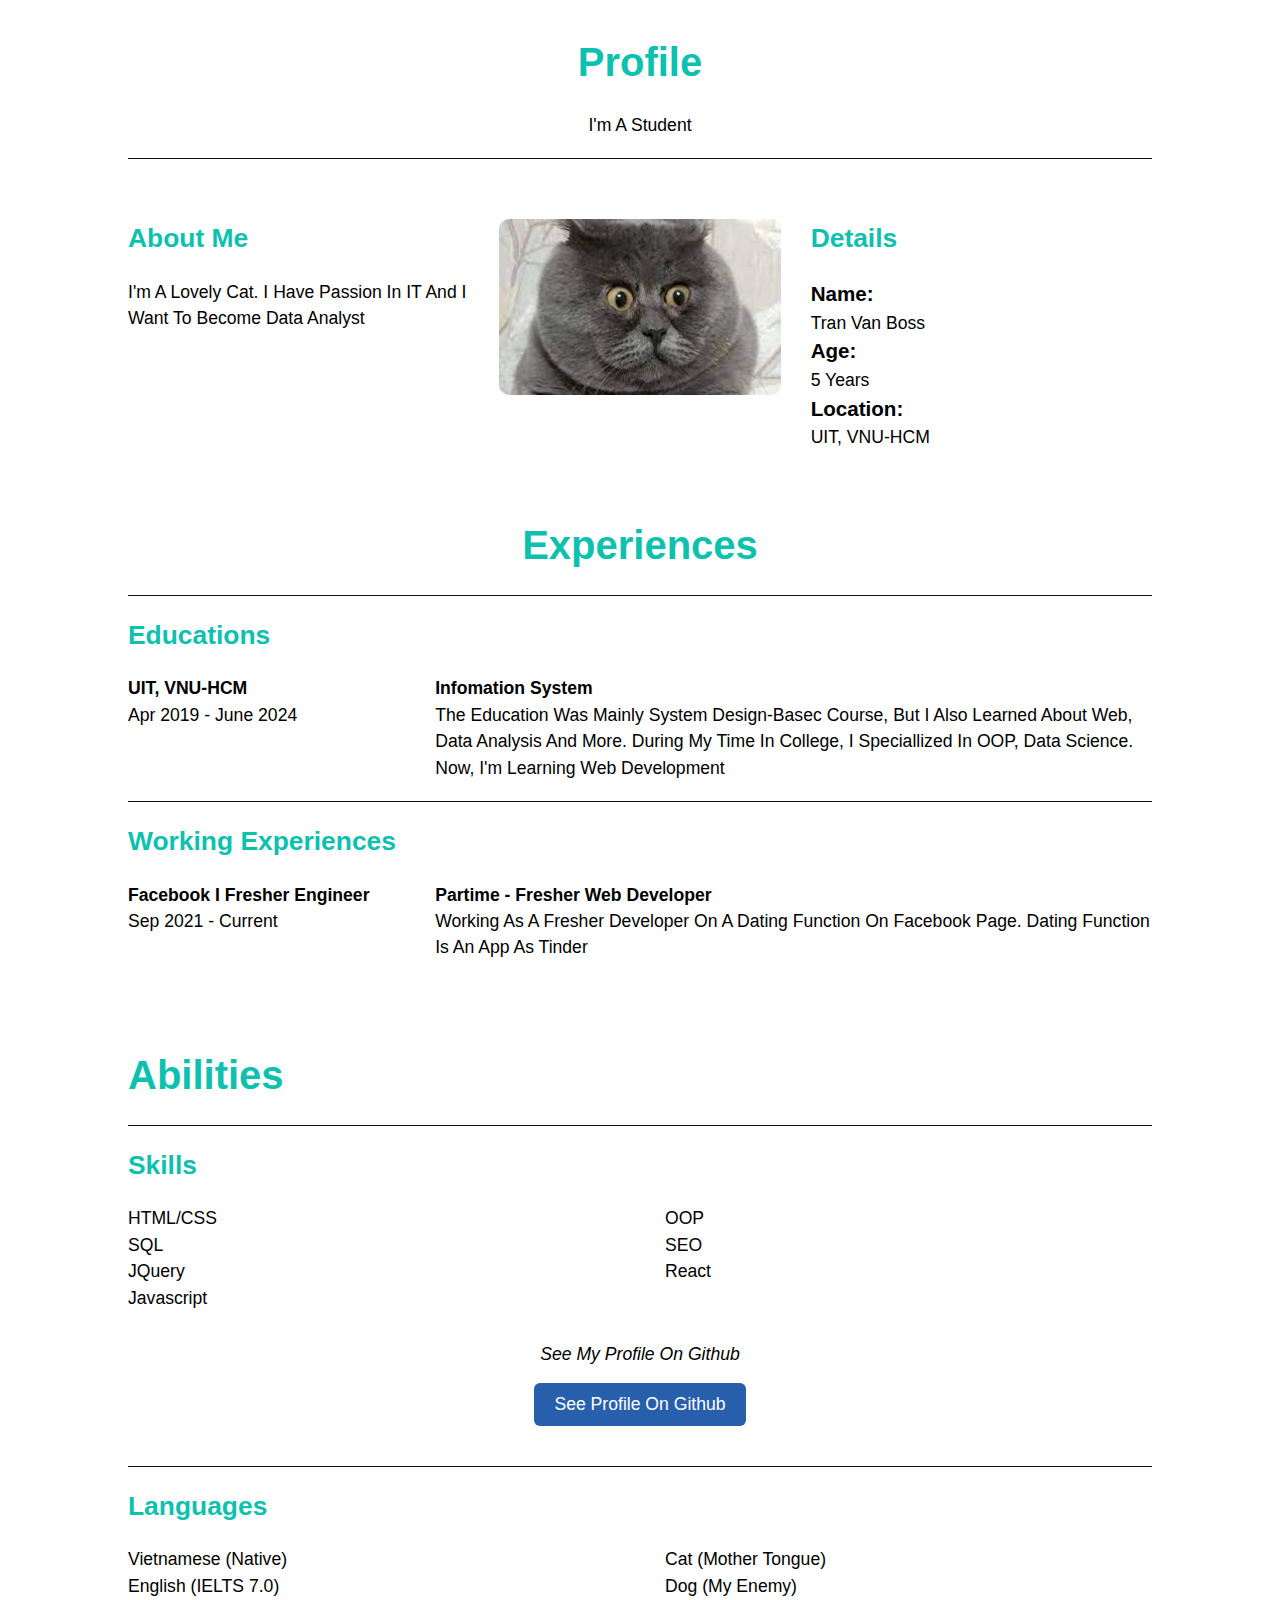
<file: Homework1/index.html>
<!DOCTYPE html>
<html lang="en">
<head>
    <meta charset="UTF-8">
    <meta http-equiv="X-UA-Compatible" content="IE=edge">
    <meta name="viewport" content="width=device-width, initial-scale=1.0">
    <title>Homework1</title>
    <link rel="stylesheet" href="./style.css">
    <link rel="stylesheet" href="https://cdnjs.cloudflare.com/ajax/libs/font-awesome/6.2.0/css/all.min.css" integrity="sha512-xh6O/CkQoPOWDdYTDqeRdPCVd1SpvCA9XXcUnZS2FmJNp1coAFzvtCN9BmamE+4aHK8yyUHUSCcJHgXloTyT2A==" crossorigin="anonymous" referrerpolicy="no-referrer" />
</head>
<body>
    <section>
        <div class="profile">
            <h1>Profile</h1>
            <p>I'm a student</p>
        </div>
        <div class="container-info">
            <div class="about">
                <h2>About me</h2>
                <p>I'm a lovely cat. I have passion in IT 
                    and I want to become data analyst
                </p>
            </div>
            <div class="img-avt">
                <img src="mèo.jpg" alt="cat-cute">
            </div>
            <div class="detail">
                <div class="detail-container">
                    <h2>Details</h2>
                    <h3>Name:</h3>
                    <p>Tran Van Boss</p>
                    <h3>Age:</h3>
                    <p>5 years</p>
                    <h3>Location:</h3>
                    <p>UIT, VNU-HCM</p>
                </div>
            </div>
        </div>
    </section>

    <section>
        <div class="experiences">
            <h1>Experiences</h1>
        </div>
        <div class="container-exp">
            <div class="title">
                <h2>Educations</h2>
            </div>
            <div class="container-info__exp">
                <div class="title-info">
                    <p>UIT, VNU-HCM</p>
                    <p>Apr 2019 - June 2024</p>
                </div>
                <div class="detail-info">
                    <p>Infomation System</p>
                    <p>The education was mainly System design-basec course, but I also learned
                        about Web, Data analysis and more. During my time in college, I speciallized in 
                        OOP, data science. Now, I'm learning web development
                    </p>
                </div>
            </div>
        </div>
      
        <div class="container-exp">
            <div class="title">
                <h2>Working Experiences</h2>
            </div>
            <div class="container-info__exp">
                <div class="title-info">
                    <p>Facebook I Fresher Engineer</p>
                    <p>Sep 2021 - current</p>
                </div>
                <div class="detail-info">
                    <p>Partime - Fresher Web Developer</p>
                    <p>Working as a Fresher Developer on a dating function on Facebook page. dating
                        function is an app as Tinder
                    </p>
                </div>
            </div>
        </div>

    </section>

    <section>
        <div class="abilities">
            <h1>Abilities</h1>
        </div>
        <div class="container_abilities">
            <h2 class="skill">Skills</h2>
            <div class="container-skills">
                <div class="tab-left">
                    <div class="icon">
                        <p>HTML/CSS</p>
                        <div class="container-icon">
                            <i class="fa-solid fa-star"></i>
                            <i class="fa-solid fa-star"></i>
                            <i class="fa-solid fa-star"></i>
                            <i class="fa-solid fa-star"></i>
                            <i class="fa-solid fa-star-half-stroke"></i>
                        </div>
                    </div>
                    <div class="icon">
                        <p>SQL</p>
                        <div class="container-icon">
                            <i class="fa-solid fa-star"></i>
                            <i class="fa-solid fa-star"></i>
                            <i class="fa-solid fa-star"></i>
                            <i class="fa-solid fa-star"></i>
                            <i class="fa-solid fa-star-half-stroke"></i>
                        </div>
                    </div>
                    <div class="icon">
                        <p>JQuery</p>
                        <div class="container-icon">
                            <i class="fa-solid fa-star"></i>
                            <i class="fa-solid fa-star"></i>
                            <i class="fa-solid fa-star"></i>
                            <i class="fa-solid fa-star"></i>
                            <i class="fa-solid fa-star"></i>
                        </div>
                    </div>
                    <div class="icon">
                        <p>Javascript</p>
                        <div class="container-icon">
                            <i class="fa-solid fa-star"></i>
                            <i class="fa-solid fa-star"></i>
                            <i class="fa-solid fa-star"></i>
                            <i class="fa-solid fa-star"></i>
                            <i class="fa-solid fa-star-half-stroke"></i>
                        </div>
                    </div>      
                </div>
                <div class="tab-right">
                    <div class="icon">
                        <p>OOP</p>
                        <div class="container-icon">
                            <i class="fa-solid fa-star"></i>
                            <i class="fa-solid fa-star"></i>
                            <i class="fa-solid fa-star"></i>
                            <i class="fa-solid fa-star"></i>
                            <i class="fa-solid fa-star"></i>
                        </div>
                    </div>
                    <div class="icon">
                        <p>SEO</p>
                        <div class="container-icon">
                            <i class="fa-solid fa-star"></i>
                            <i class="fa-solid fa-star"></i>
                            <i class="fa-solid fa-star"></i>
                            <i class="fa-regular fa-star"></i>
                            <i class="fa-regular fa-star"></i>
                        </div>
                    </div>
                    <div class="icon">
                        <p>React</p>
                        <div class="container-icon">
                            <i class="fa-solid fa-star"></i>
                            <i class="fa-solid fa-star"></i>
                            <i class="fa-solid fa-star"></i>
                            <i class="fa-solid fa-star"></i>
                            <i class="fa-regular fa-star"></i>
                        </div>
                    </div>
                   

                </div>

            </div>

            <p class="title-github">See my profile on github</p>
            <div class="btn-cover">
                <button class="btn-github" type="submit">See profile on Github</button>
            </div>

        </div>
        <div class="container_abilities">
            <h2 class="skill">Languages</h2>
            <div class="container-skills">
                <div class="tab-left">
                    <div class="icon">
                        <p>Vietnamese (Native)</p>
                        <div class="container-icon">
                            <i class="fa-solid fa-star"></i>
                            <i class="fa-solid fa-star"></i>
                            <i class="fa-solid fa-star"></i>
                            <i class="fa-solid fa-star"></i>
                            <i class="fa-solid fa-star-half-stroke"></i>
                        </div>
                    </div>
                    
                    
                    <div class="icon">
                        <p>English (IELTS 7.0)</p>
                        <div class="container-icon">
                            <i class="fa-solid fa-star"></i>
                            <i class="fa-solid fa-star"></i>
                            <i class="fa-solid fa-star"></i>
                            <i class="fa-solid fa-star"></i>
                            <i class="fa-solid fa-star-half-stroke"></i>
                        </div>
                    </div>      
                </div>
                <div class="tab-right">
                    <div class="icon">
                        <p>Cat (Mother Tongue)</p>
                        <div class="container-icon">
                            <i class="fa-solid fa-star"></i>
                            <i class="fa-solid fa-star"></i>
                            <i class="fa-solid fa-star"></i>
                            <i class="fa-solid fa-star"></i>
                            <i class="fa-solid fa-star"></i>
                        </div>
                    </div>
                    <div class="icon">
                        <p>Dog (My enemy)</p>
                        <div class="container-icon">
                            <i class="fa-solid fa-star"></i>
                            <i class="fa-solid fa-star"></i>
                            <i class="fa-solid fa-star"></i>
                            <i class="fa-regular fa-star"></i>
                            <i class="fa-regular fa-star"></i>
                        </div>
                    </div>
                    
                   

                </div>

            </div>

          

        </div>

    </section>

    

    

    <script src="./index.js"></script>
</body>
</html>
</file>
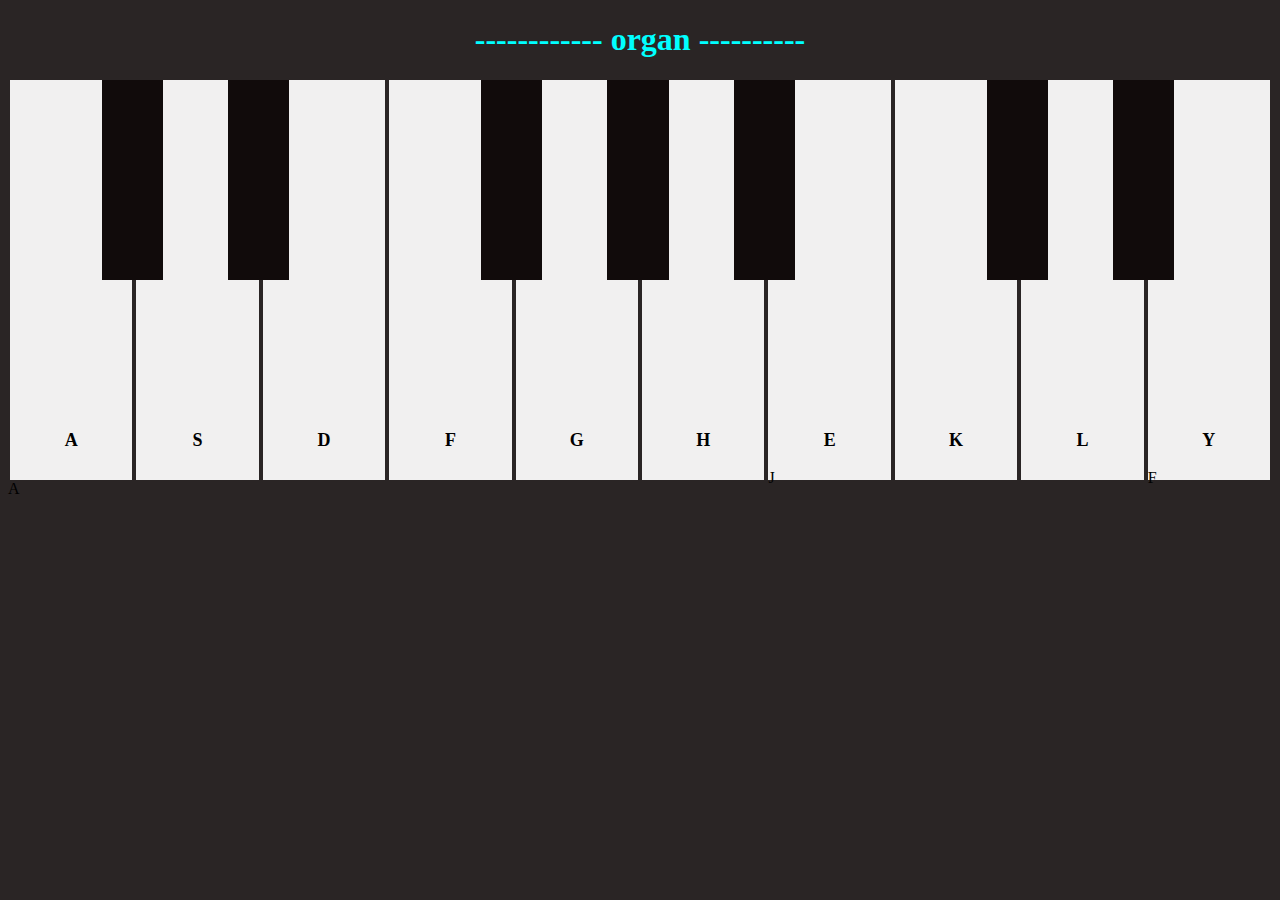
<file: Homework2/index.html>
<!DOCTYPE html>
<html lang="en">
<head>
    <meta charset="UTF-8">
    <meta http-equiv="X-UA-Compatible" content="IE=edge">
    <meta name="viewport" content="width=device-width, initial-scale=1.0">
    <title>Đàn</title>
    <link rel="stylesheet" href="style.css">
    
</head>
<body>
    <h1>------------ organ ----------</h1>
    <div class="container">
    <!-- white and black keys -->
    <div data-note="C" class="key white black" ><h3>A</h3></div>
    <div data-note="O" class="key white black" ><h3>S</h3></div>
    <!-- white keys -->
    <div data-note="D" class="key white" ><h3>D</h3></div>
     <!-- white and black keys -->
    <div data-note="E" class="key white black" ><h3>F</h3></div>
    <div data-note="S" class="key white black" ><h3>G</h3></div>
    <div data-note="P" class="key white black" ><h3>H</h3></div>
    <!-- white keys -->
    <div data-note="E1" class="key white" ><h3>E</h3>J</div>
     <!-- white and black keys -->
    <div data-note="E" class="key white black" ><h3>K</h3></div>
    <div data-note="D" class="key white black" ><h3>L</h3></div>
    <!-- white keys -->
    <div data-note="Y" class="key white" ><h3>Y</h3>F</div>
   </div>  
A
    <!-- Audio files -->
   <audio id="C" src="./music/040.wav"></audio>
   <audio id="O" src="./music/041.wav"></audio>
   <audio id="D" src="./music/042.wav"></audio>
   <audio id="E" src="./music/043.wav"></audio>
   <audio id="S" src="./music/044.wav"></audio>
   <audio id="P" src="./music/047.wav"></audio>
   <audio id="E1" src="./music/048.wav"></audio>
   <audio id="E" src="./music/049.wav"></audio>
   <audio id="D" src="./music/053.wav"></audio>
   <audio id="Y" src="./music/055.wav"></audio>
   <script src="./index.js"></script>
</body>
</html>
</file>
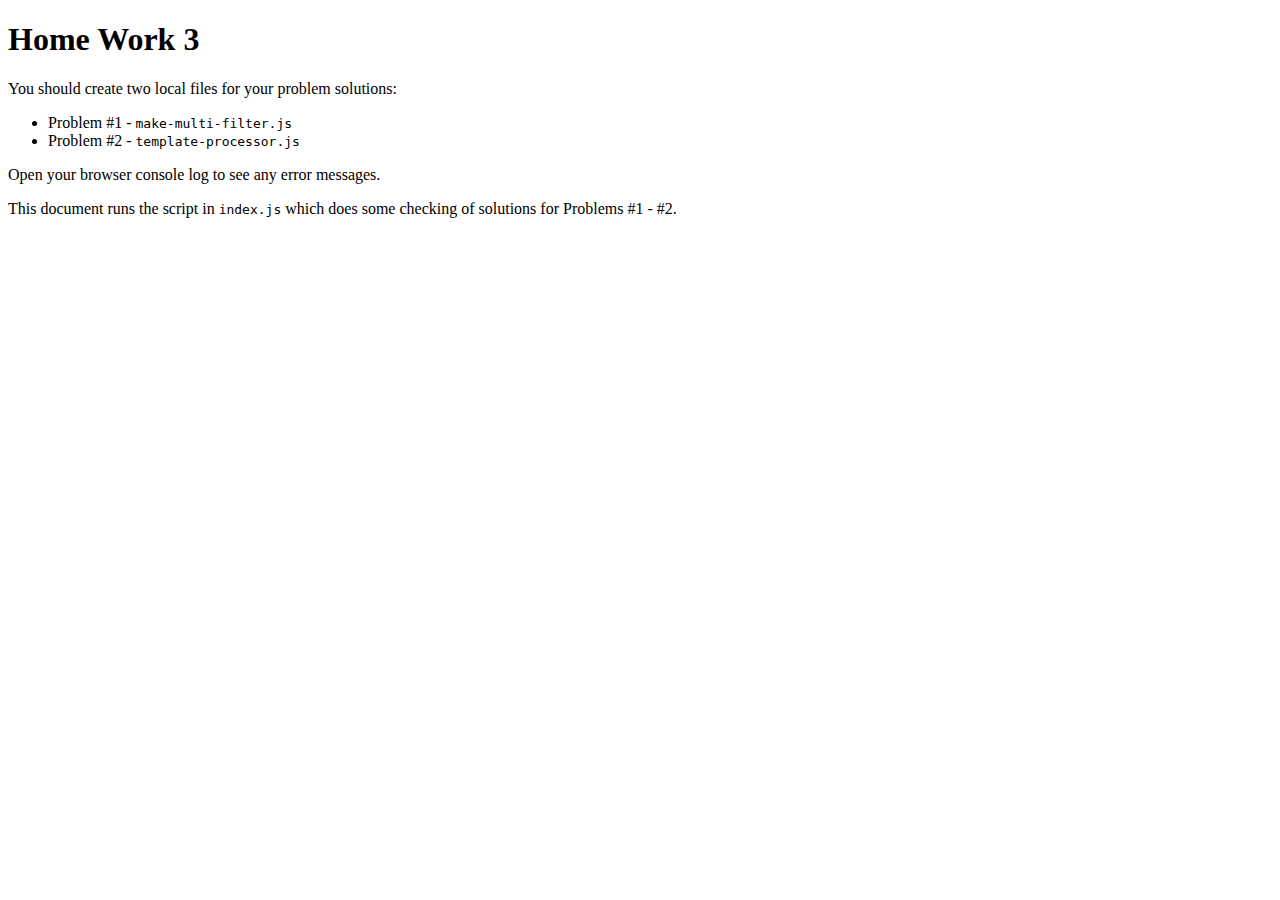
<file: Homework3/index.html>
<?xml version="1.0" encoding="utf-8"?>
<!DOCTYPE html PUBLIC "-//W3C//DTD XHTML 1.0 Strict//EN"
        "http://www.w3.org/TR/xhtml1/DTD/xhtml1-strict.dtd">
<html xmlns="http://www.w3.org/1999/xhtml" xml:lang="en">
  <head>
    <title>CS 142 Project 2 Test</title>
    <script type="text/javascript">
      //<![CDATA[
      'use strict';
      //]]>
    </script>
    <script src="make-multi-filter.js"></script>
    <script src="template-processor.js"></script>
    <script src="index.js"></script>
  </head>
  <body>
  <h1>Home Work 3</h1>
  <p>You should create two local files for your problem solutions:</p>
  <ul>
    <li>Problem #1 - <code>make-multi-filter.js</code></li>
    <li>Problem #2 - <code>template-processor.js</code></li>
  </ul>
  <p>Open your browser console log to see any error messages.</p>
  <p>This document runs the script in <code>index.js</code> which
  does some checking of solutions for Problems #1 - #2.</p>  
  </body>
</html>
</file>
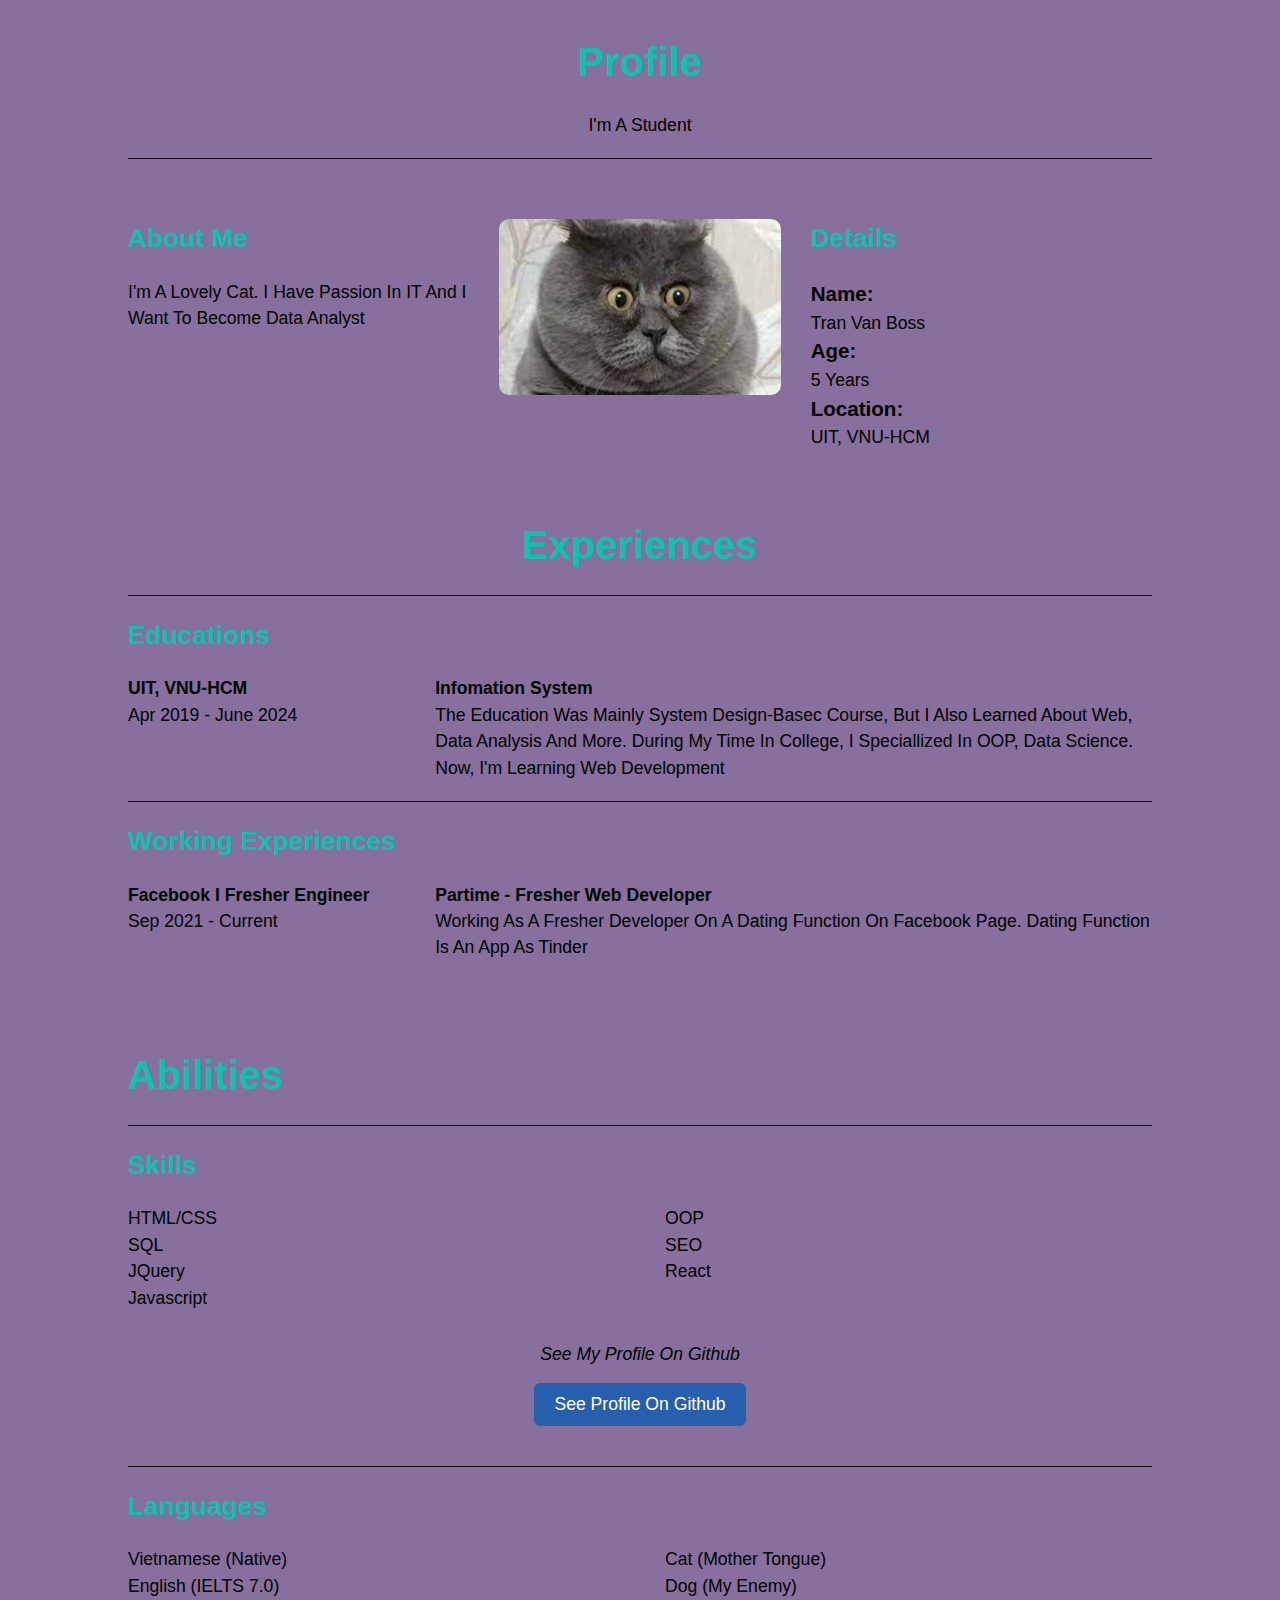
<file: EX2/Bt2/index.html>
<!DOCTYPE html>
<html lang="en">
<head>
    <meta charset="UTF-8">
    <meta http-equiv="X-UA-Compatible" content="IE=edge">
    <meta name="viewport" content="width=device-width, initial-scale=1.0">
    <title>BT1</title>
    <link rel="stylesheet" href="./style.css">
 <script src="./index.js"></script>
    <link rel="stylesheet" href="https://cdnjs.cloudflare.com/ajax/libs/font-awesome/6.2.0/css/all.min.css" integrity="sha512-xh6O/CkQoPOWDdYTDqeRdPCVd1SpvCA9XXcUnZS2FmJNp1coAFzvtCN9BmamE+4aHK8yyUHUSCcJHgXloTyT2A==" crossorigin="anonymous" referrerpolicy="no-referrer" />
</head>
<body>
    <section>
        <div class="profile">
            <h1>Profile</h1>
            <p>I'm a student</p>
        </div>
        <div class="container-info">
            <div class="about">
                <h2>About me</h2>
                <p>I'm a lovely cat. I have passion in IT 
                    and I want to become data analyst
                </p>
            </div>
            <div class="img-avt">
                <img src="mèo.jpg" alt="cat-cute">
            </div>
            <div class="detail">
                <div class="detail-container">
                    <h2>Details</h2>
                    <h3>Name:</h3>
                    <p>Tran Van Boss</p>
                    <h3>Age:</h3>
                    <p>5 years</p>
                    <h3>Location:</h3>
                    <p>UIT, VNU-HCM</p>
                </div>
            </div>
        </div>
    </section>

    <section>
        <div class="experiences">
            <h1>Experiences</h1>
        </div>
        <div class="container-exp">
            <div class="title">
                <h2>Educations</h2>
            </div>
            <div class="container-info__exp">
                <div class="title-info">
                    <p>UIT, VNU-HCM</p>
                    <p>Apr 2019 - June 2024</p>
                </div>
                <div class="detail-info">
                    <p>Infomation System</p>
                    <p>The education was mainly System design-basec course, but I also learned
                        about Web, Data analysis and more. During my time in college, I speciallized in 
                        OOP, data science. Now, I'm learning web development
                    </p>
                </div>
            </div>
        </div>
      
        <div class="container-exp">
            <div class="title">
                <h2>Working Experiences</h2>
            </div>
            <div class="container-info__exp">
                <div class="title-info">
                    <p>Facebook I Fresher Engineer</p>
                    <p>Sep 2021 - current</p>
                </div>
                <div class="detail-info">
                    <p>Partime - Fresher Web Developer</p>
                    <p>Working as a Fresher Developer on a dating function on Facebook page. dating
                        function is an app as Tinder
                    </p>
                </div>
            </div>
        </div>

    </section>

    <section>
        <div class="abilities">
            <h1>Abilities</h1>
        </div>
        <div class="container_abilities">
            <h2 class="skill">Skills</h2>
            <div class="container-skills">
                <div class="tab-left">
                    <div class="icon">
                        <p>HTML/CSS</p>
                        <div class="container-icon">
                            <i class="fa-solid fa-star"></i>
                            <i class="fa-solid fa-star"></i>
                            <i class="fa-solid fa-star"></i>
                            <i class="fa-solid fa-star"></i>
                            <i class="fa-solid fa-star-half-stroke"></i>
                        </div>
                    </div>
                    <div class="icon">
                        <p>SQL</p>
                        <div class="container-icon">
                            <i class="fa-solid fa-star"></i>
                            <i class="fa-solid fa-star"></i>
                            <i class="fa-solid fa-star"></i>
                            <i class="fa-solid fa-star"></i>
                            <i class="fa-solid fa-star-half-stroke"></i>
                        </div>
                    </div>
                    <div class="icon">
                        <p>JQuery</p>
                        <div class="container-icon">
                            <i class="fa-solid fa-star"></i>
                            <i class="fa-solid fa-star"></i>
                            <i class="fa-solid fa-star"></i>
                            <i class="fa-solid fa-star"></i>
                            <i class="fa-solid fa-star"></i>
                        </div>
                    </div>
                    <div class="icon">
                        <p>Javascript</p>
                        <div class="container-icon">
                            <i class="fa-solid fa-star"></i>
                            <i class="fa-solid fa-star"></i>
                            <i class="fa-solid fa-star"></i>
                            <i class="fa-solid fa-star"></i>
                            <i class="fa-solid fa-star-half-stroke"></i>
                        </div>
                    </div>      
                </div>
                <div class="tab-right">
                    <div class="icon">
                        <p>OOP</p>
                        <div class="container-icon">
                            <i class="fa-solid fa-star"></i>
                            <i class="fa-solid fa-star"></i>
                            <i class="fa-solid fa-star"></i>
                            <i class="fa-solid fa-star"></i>
                            <i class="fa-solid fa-star"></i>
                        </div>
                    </div>
                    <div class="icon">
                        <p>SEO</p>
                        <div class="container-icon">
                            <i class="fa-solid fa-star"></i>
                            <i class="fa-solid fa-star"></i>
                            <i class="fa-solid fa-star"></i>
                            <i class="fa-regular fa-star"></i>
                            <i class="fa-regular fa-star"></i>
                        </div>
                    </div>
                    <div class="icon">
                        <p>React</p>
                        <div class="container-icon">
                            <i class="fa-solid fa-star"></i>
                            <i class="fa-solid fa-star"></i>
                            <i class="fa-solid fa-star"></i>
                            <i class="fa-solid fa-star"></i>
                            <i class="fa-regular fa-star"></i>
                        </div>
                    </div>
                   

                </div>

            </div>

            <p class="title-github">See my profile on github</p>
            <div class="btn-cover">
                <button class="btn-github" type="submit">See profile on Github</button>
            </div>

        </div>
        <div class="container_abilities">
            <h2 class="skill">Languages</h2>
            <div class="container-skills">
                <div class="tab-left">
                    <div class="icon">
                        <p>Vietnamese (Native)</p>
                        <div class="container-icon">
                            <i class="fa-solid fa-star"></i>
                            <i class="fa-solid fa-star"></i>
                            <i class="fa-solid fa-star"></i>
                            <i class="fa-solid fa-star"></i>
                            <i class="fa-solid fa-star-half-stroke"></i>
                        </div>
                    </div>
                    
                    
                    <div class="icon">
                        <p>English (IELTS 7.0)</p>
                        <div class="container-icon">
                            <i class="fa-solid fa-star"></i>
                            <i class="fa-solid fa-star"></i>
                            <i class="fa-solid fa-star"></i>
                            <i class="fa-solid fa-star"></i>
                            <i class="fa-solid fa-star-half-stroke"></i>
                        </div>
                    </div>      
                </div>
                <div class="tab-right">
                    <div class="icon">
                        <p>Cat (Mother Tongue)</p>
                        <div class="container-icon">
                            <i class="fa-solid fa-star"></i>
                            <i class="fa-solid fa-star"></i>
                            <i class="fa-solid fa-star"></i>
                            <i class="fa-solid fa-star"></i>
                            <i class="fa-solid fa-star"></i>
                        </div>
                    </div>
                    <div class="icon">
                        <p>Dog (My enemy)</p>
                        <div class="container-icon">
                            <i class="fa-solid fa-star"></i>
                            <i class="fa-solid fa-star"></i>
                            <i class="fa-solid fa-star"></i>
                            <i class="fa-regular fa-star"></i>
                            <i class="fa-regular fa-star"></i>
                        </div>
                    </div>
                    
                   

                </div>

            </div>

          

        </div>

    </section>

    
    
</body>
</html>
</file>
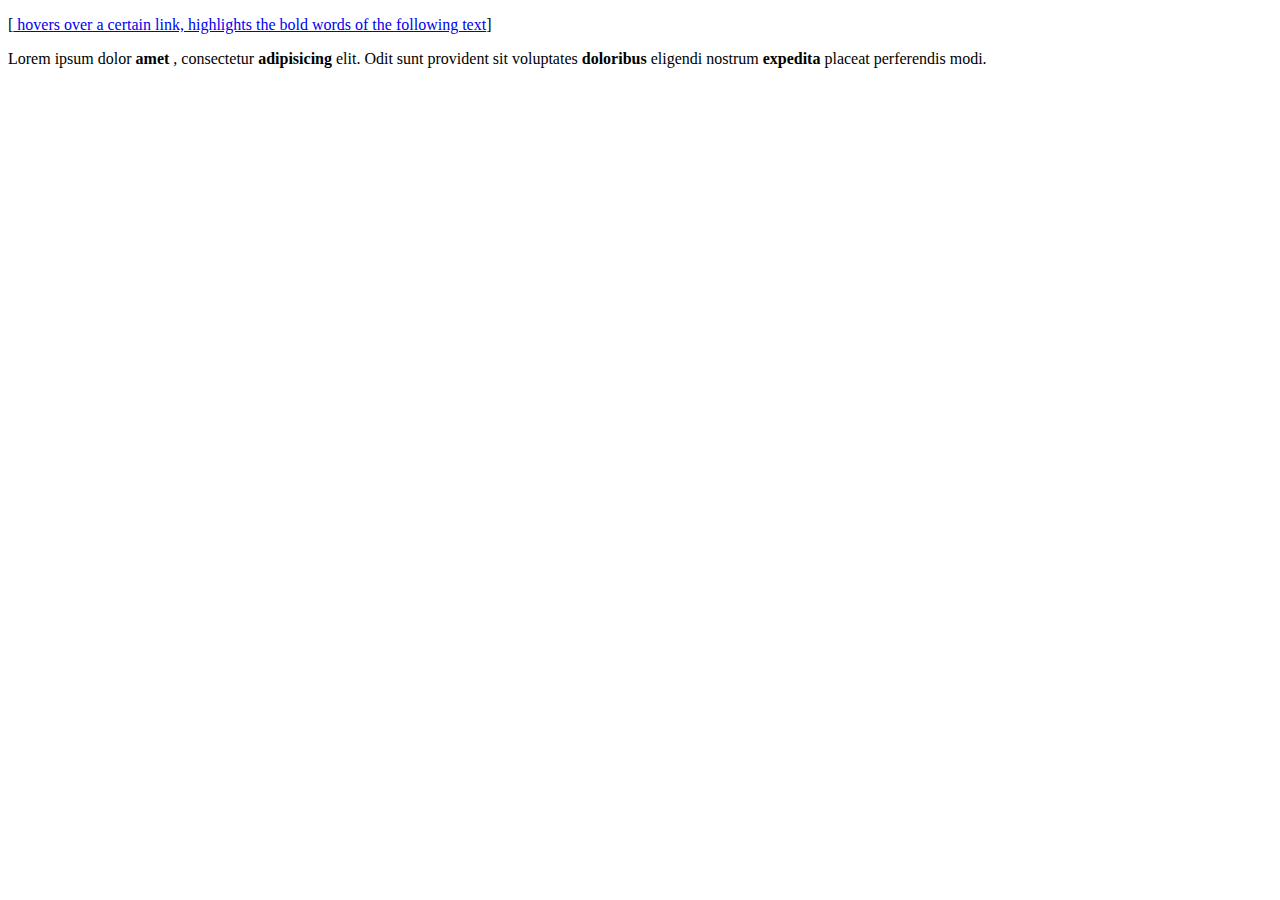
<file: EX2/Bt5/index.html>
<!DOCTYPE html>
<html lang="en">
<head>
    <meta charset="UTF-8">
    <meta http-equiv="X-UA-Compatible" content="IE=edge">
    <meta name="viewport" content="width=device-width, initial-scale=1.0">
    <title>Highlights the bold words of the following text.</title>
</head>
<body>
    <script src="./index.js"></script>
    <p>[<a href="#" onMouseOver="highlight()" onMouseOut="return_normal()">
         hovers over a certain link, highlights the bold words of the following text</a>]
    </p> Lorem ipsum dolor <strong>amet</strong> , consectetur <strong>adipisicing</strong> elit. Odit sunt provident sit voluptates <strong>doloribus </strong> eligendi nostrum <strong> expedita</strong> placeat perferendis modi.
    <p>
</body>
</html>
</file>
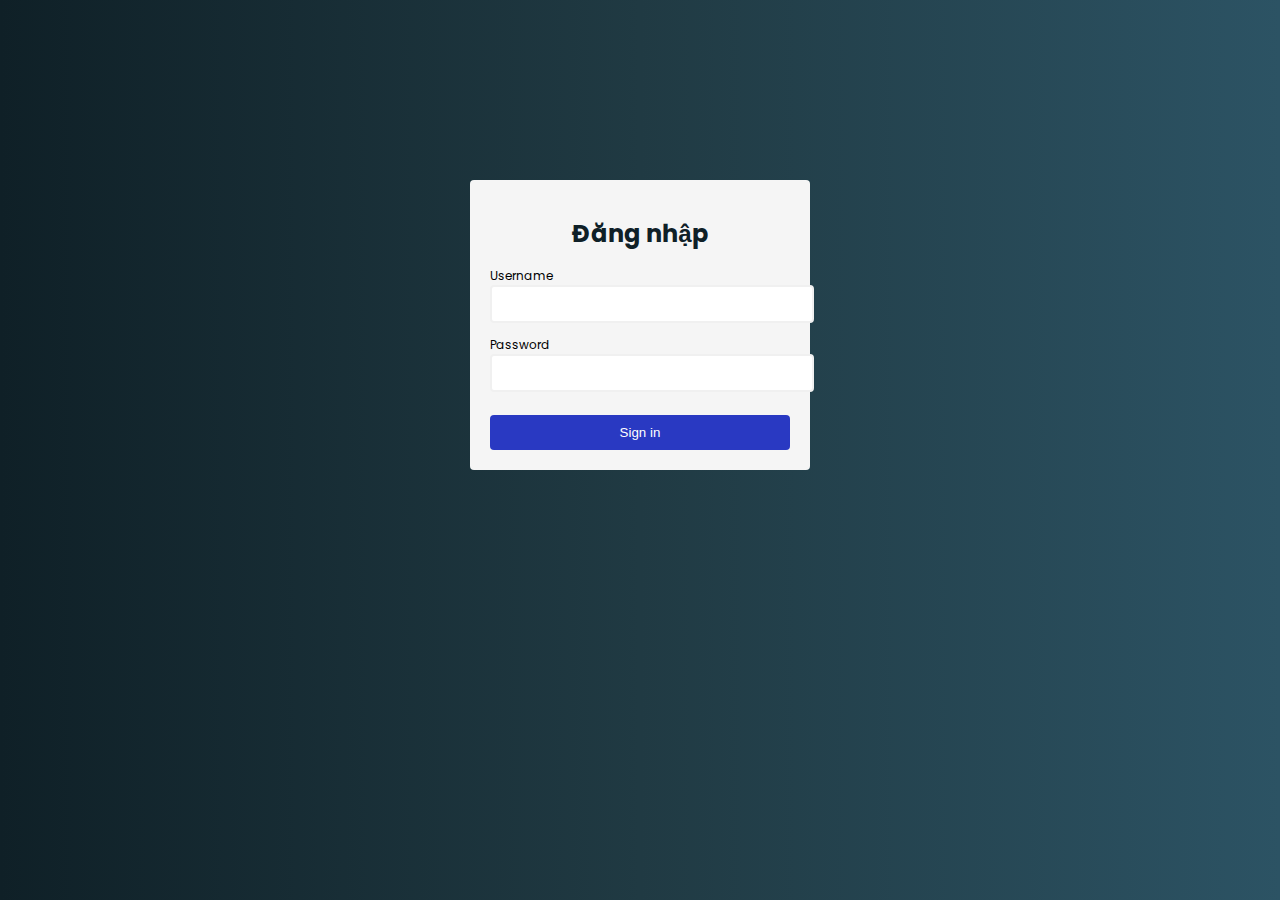
<file: EX5/B1/index.html>
<!DOCTYPE html>

<html lang="en">
<head>
    <meta charset="UTF-8">
    <meta http-equiv="X-UA-Compatible" content="IE=edge">
    <meta name="viewport" content="width=device-width, initial-scale=1.0">
    <title>Form </title>
    <link rel="preconnect" href="https://fonts.googleapis.com">
    <link rel="preconnect" href="https://fonts.gstatic.com" crossorigin>
    <link href="https://fonts.googleapis.com/css2?family=Poppins:wght@400;700&display=swap" rel="stylesheet">
    <link rel="stylesheet" href="./style.css">
    
    
</head>
<body>
    <div class="container">
        <form id="form" action="/">
            <h1> Đăng nhập </h1>
            <div class="input-control">
                <label for="username">Username</label>
                <input id="username" name="username" type="text">
                <div class="error"></div>
            </div>
            <!-- <div class="input-control">
                <label for="email">Email</label>
                <input id="email" name="email" type="text">
                <div class="error"></div>
            </div> -->
            <div class="input-control">
                <label for="password">Password</label>
                <input id="password"name="password" type="password">
                <div class="error"></div>
            </div>
            <!-- <div class="input-control">
                <label for="password2">Password again</label>
                <input id="password2"name="password2" type="password">
                <div class="error"></div>
            </div> -->
            <button type="submit">Sign in</button>
        </form>
    </div>
   <script src="./index.js"></script>
</body>
</html>
</file>
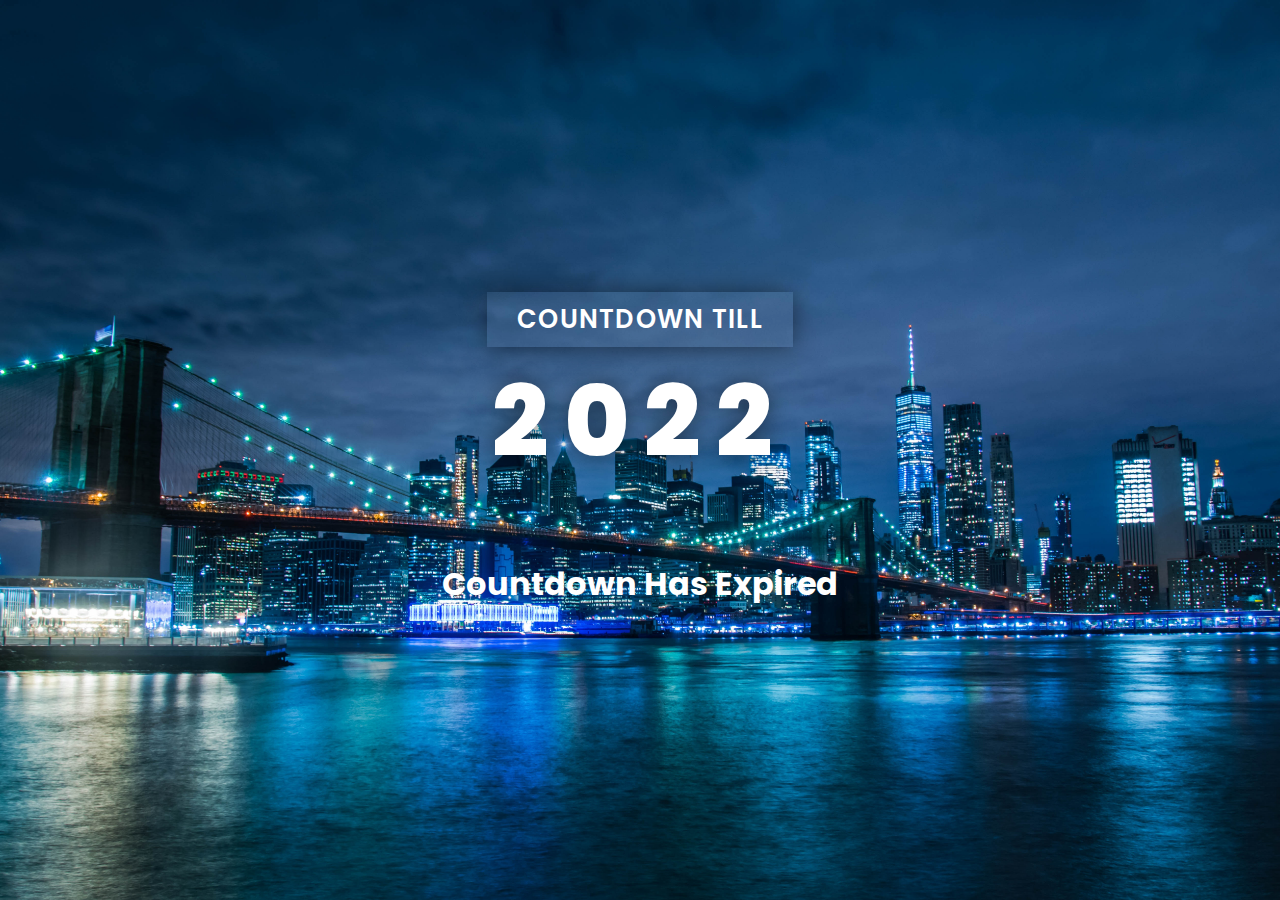
<file: EX5/B3/index.html>
<!DOCTYPE html>
<html lang="en">
  <head>
    <meta name="viewport" content="width=device-width, initial-scale=1.0" />
    <title>Countdown to new year</title>
    <!-- Google Font -->
    <link
      href="https://fonts.googleapis.com/css2?family=Poppins:wght@600;800&display=swap"
      rel="stylesheet"
      
    />
    <link rel="stylesheet" type="text/css" href="//fonts.googleapis.com/css?family=Lobster" />
    <!-- Stylesheet -->
    <link rel="stylesheet" href="./style.css" />
  </head>
  <body>
    <style>
      body {
          font-family: Lobster;font-size: 22px;
      }
      </style>
    <div class="wrapper">
      <div class="heading">
        <h3>Countdown Till</h3>
        <h1>2022</h1>
      </div>
      <div class="countdown">
        <div class="box">
          <span class="num" id="day-box">00</span>
          <span class="text">Days</span>
        </div>
        <div class="box">
          <span class="num" id="hr-box">00</span>
          <span class="text">Hours</span>
        </div>
        <div class="box">
          <span class="num" id="min-box">00</span>
          <span class="text">Minutes</span>
        </div>
        <div class="box">
          <span class="num" id="sec-box">00</span>
          <span class="text">Seconds</span>
        </div>
      </div>
    </div>
    <!-- Script -->
    <script src="./index.js"></script>
  </body>
</html>
</file>
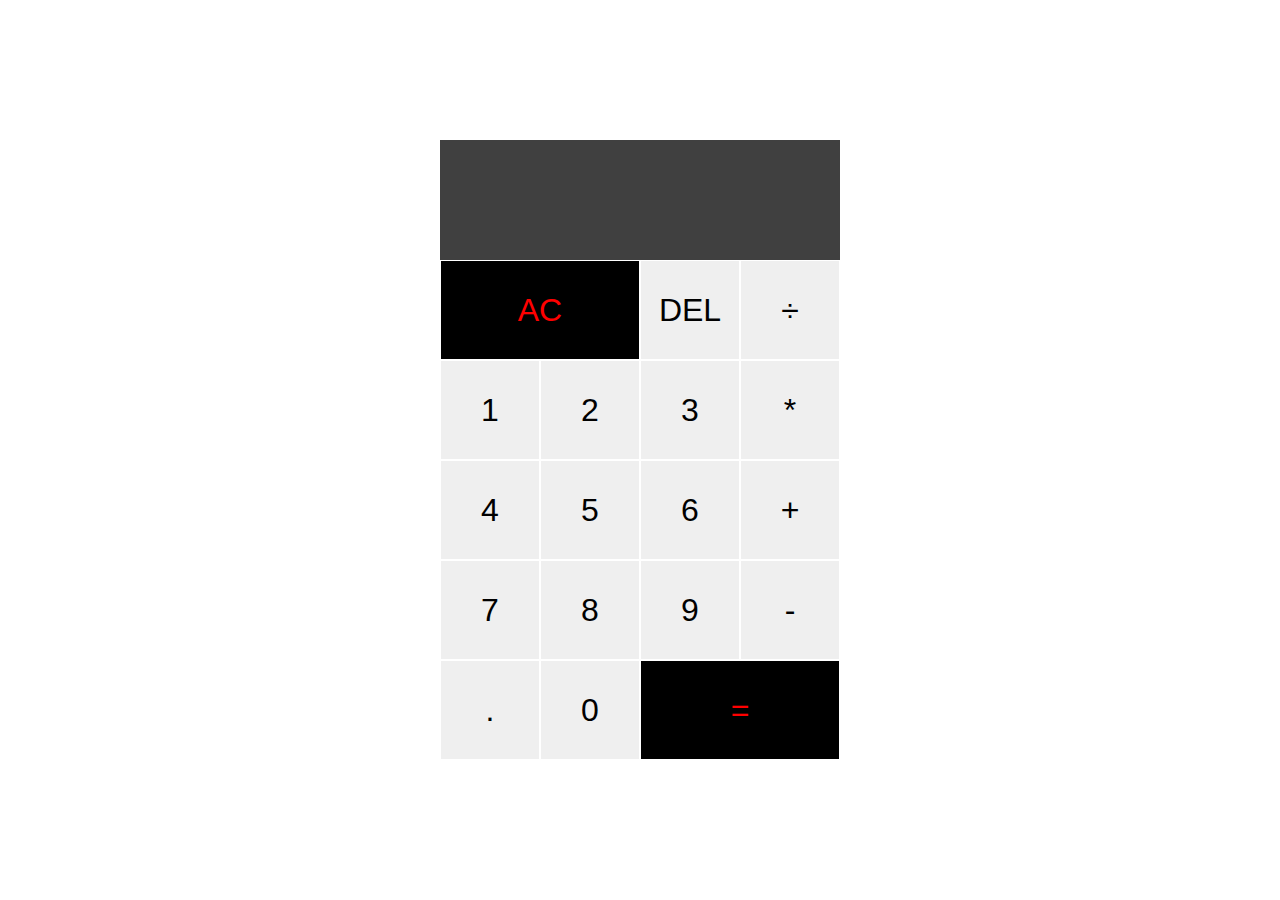
<file: EX5/B4/index.html>
<!DOCTYPE html>
<html lang="en" dir="ltr">
  <head>
    <meta charset="utf-8">
    <title>Calculator</title>
    <link href="style.css" rel="stylesheet">
    <script src="./index.js" defer></script>
  </head>
  <body>
    <div class="calculator-grid">
    <div class="output">
    <div data-previous-operand class="previous-operand"></div>
    <div data-current-operand class="current-operand"></div>
    </div>
    <button data-all-clear class="span-two">AC</button>
    <button data-delete>DEL</button>
    <button data-operation>÷</button>
    <button data-number>1</button>
    <button data-number>2</button>
    <button data-number>3</button>
    <button data-operation>*</button>
    <button data-number>4</button>
    <button data-number>5</button>
    <button data-number>6</button>
    <button data-operation>+</button>
    <button data-number>7</button>
    <button data-number>8</button>
    <button data-number>9</button>
    <button data-operation>-</button>
    <button data-number>.</button>
    <button data-number>0</button>
    <button data-equals class="span-two">=</button>

    </div>

  </body>
</html>
</file>
<file: Homework1/style.css>
:root{
    --box-shadow: 0 0.5rem 1.5rem rgba(0,0,0,0.1);
  
  }
  body{
    background: #fff;
    font-family: Arial, Helvetica, sans-serif;
    font-size: 1.1rem;
  }
  
  *{
    margin: 0;
    padding: 0;
    box-sizing: border-box;
    text-decoration: none;
    border: none;
    text-transform: capitalize;
    transition: all 0.2s linear;
    outline: none;
    line-height: 1.5;
  }
  
  ul{
    list-style: none;
    
  }
  
  a{
    text-decoration: none;
  }
  
  section{
      padding: 2rem 10%;
  }
  /* section:nth-child(even){
      background: #eee;
  }
   */
  h1, h2{
    color: #0ec1af;
    margin-bottom: 20px;
    cursor: pointer;
  }
  h1{
    font-size: 2.5rem;
  }
  
  h2:hover,
  h1:hover{
    letter-spacing: 2px;
  }
  
  .profile,
  .experiences{
    text-align: center;
  }
  
  .profile p{
    margin-bottom: 20px;
  }
  
  .container-info{
    width: 100%;
    border-top: 1px solid #111;
    display: inline-flex;
  }
  
  .container-info .about{
    margin-top: 60px;
    width: calc(100% / 3);
  }
  
  .container-info .img-avt{
    margin-top: 30px;
    width: calc(100% / 3);
    height: 100%;
    padding: 30px;
    overflow: hidden;
  }
  
  .img-avt img{
    max-width: 100%;
    border-radius: 10px;
    cursor: pointer;
  
  }
  
  .img-avt img:hover{
    transform: scale(1.05);
  }
  
  .container-info .detail{
    margin-top: 60px;
    width: calc(100% / 3);
  }
  
  .container-exp .title{
    border-top: 1px solid #111;
    padding-top: 20px;
  }
  
  .container-exp .container-info__exp{
    display: inline-flex;
    margin-bottom: 20px;
    width: 100%;
  
  }
  .container-info__exp .title-info{
    width: 30%;
  }
  
  .container-info__exp .detail-info{
    width: 70%;
  }
  
  .container-info__exp .detail-info p:nth-child(1){
    color: black;
    font-weight: bold;
  }
  
  .title-info p:nth-child(1){
    color: black;
    font-weight: bold;
  }
  .container-skills{
    display: flex;
    margin-bottom: 30px;
  }
  .tab-left{
    width: 50%;
    margin-right: 50px;
  }
  .icon{
    display: flex;
    justify-content: space-between;
    cursor: pointer;
  }
  .icon:hover{
    background: #ccc;
  }
  .tab-right{
    width: 50%;
  }
  .fa-star,
  .fa-star-half-stroke{
    color: #876f9e;
  }
  .abilities{
    border-bottom: 1px solid #111;
  }
  .skill{
    margin-top: 20px;
  }
  .title-github{
    font-style: italic;
    text-align: center;
    margin-bottom: 16px;
  }
  .btn-cover{
    display: flex;
    justify-content: center;
    border-bottom: 1px solid #111;
  
  }
  .btn-github{
    padding: 8px 20px;
    border-radius: 6px;
    background: rgb(39, 95, 173);
    color: white;
    font-size: 1.1rem;
    cursor: pointer;
    margin-bottom: 40px;
  
  }
  .btn-github:hover{
    background: rgb(203, 38, 46);
  
  }
</file>
<file: Homework2/style.css>
body {
    background: rgba(39, 34, 34, 0.986);
  }
  
  h1{
    color: cyan;
    text-align: center;
  }
  h3{
    margin-top: 350px;
    text-align: center;
    font-size: large;
  }
  .container {
    width: 100%;
    display: flex;
    flex-flow: row nowrap;
  }
  
.white {
    position: relative;
    background: rgb(241, 240, 240);
    width: 10%;
    height: 400px;
    margin: 0 2px;
  }
  
  .white.black:after {
    content: "";
    position: absolute;
    top: 0;
    background: rgb(17, 11, 11);
    right: -25%;
    width: 50%;
    height: 50%;
    z-index: 1;
  }
</file>
<file: EX2/Bt2/style.css>
:root{
    --box-shadow: 0 0.5rem 1.5rem rgba(0,0,0,0.1);
  
  }
  body{
    background: #fff;
    font-family: Arial, Helvetica, sans-serif;
    font-size: 1.1rem;
  }
  
  *{
    margin: 0;
    padding: 0;
    box-sizing: border-box;
    text-decoration: none;
    border: none;
    text-transform: capitalize;
    transition: all 0.2s linear;
    outline: none;
    line-height: 1.5;
  }
  
  ul{
    list-style: none;
    
  }
  
  a{
    text-decoration: none;
  }
  
  section{
      padding: 2rem 10%;
  }
  /* section:nth-child(even){
      background: #eee;
  }
   */
  h1, h2{
    color: #0ec1af;
    margin-bottom: 20px;
    cursor: pointer;
  }
  h1{
    font-size: 2.5rem;
  }
  
  h2:hover,
  h1:hover{
    letter-spacing: 2px;
  }
  
  .profile,
  .experiences{
    text-align: center;
  }
  
  .profile p{
    margin-bottom: 20px;
  }
  
  .container-info{
    width: 100%;
    border-top: 1px solid #111;
    display: inline-flex;
  }
  
  .container-info .about{
    margin-top: 60px;
    width: calc(100% / 3);
  }
  
  .container-info .img-avt{
    margin-top: 30px;
    width: calc(100% / 3);
    height: 100%;
    padding: 30px;
    overflow: hidden;
  }
  
  .img-avt img{
    max-width: 100%;
    border-radius: 10px;
    cursor: pointer;
  
  }
  
  .img-avt img:hover{
    transform: scale(1.05);
  }
  
  .container-info .detail{
    margin-top: 60px;
    width: calc(100% / 3);
  }
  
  .container-exp .title{
    border-top: 1px solid #111;
    padding-top: 20px;
  }
  
  .container-exp .container-info__exp{
    display: inline-flex;
    margin-bottom: 20px;
    width: 100%;
  
  }
  .container-info__exp .title-info{
    width: 30%;
  }
  
  .container-info__exp .detail-info{
    width: 70%;
  }
  
  .container-info__exp .detail-info p:nth-child(1){
    color: black;
    font-weight: bold;
  }
  
  .title-info p:nth-child(1){
    color: black;
    font-weight: bold;
  }
  .container-skills{
    display: flex;
    margin-bottom: 30px;
  }
  .tab-left{
    width: 50%;
    margin-right: 50px;
  }
  .icon{
    display: flex;
    justify-content: space-between;
    cursor: pointer;
  }
  .icon:hover{
    background: #ccc;
  }
  .tab-right{
    width: 50%;
  }
  .fa-star,
  .fa-star-half-stroke{
    color: #0ec1af;
  }
  .abilities{
    border-bottom: 1px solid #111;
  }
  .skill{
    margin-top: 20px;
  }
  .title-github{
    font-style: italic;
    text-align: center;
    margin-bottom: 16px;
  }
  .btn-cover{
    display: flex;
    justify-content: center;
    border-bottom: 1px solid #111;
  
  }
  .btn-github{
    padding: 8px 20px;
    border-radius: 6px;
    background: rgb(39, 95, 173);
    color: white;
    font-size: 1.1rem;
    cursor: pointer;
    margin-bottom: 40px;
  
  }
  .btn-github:hover{
    background: rgb(203, 38, 46);
  
  }
</file>
<file: EX5/B1/style.css>
body {
    background: linear-gradient(to right, #0f2027, #203a43, #2c5364);
    font-family: 'Poppins', sans-serif;
}

#form {
    width: 300px;
    margin: 20vh auto 0 auto;
    padding: 20px;
    background-color: whitesmoke;
    border-radius: 4px;
    font-size: 12px;
}

#form h1 {
    color: #0f2027;
    text-align: center;
}

#form button {
    padding: 10px;
    margin-top: 10px;
    width: 100%;
    color: white;
    background-color: rgb(41, 57, 194);
    border: none;
    border-radius: 4px;
}

.input-control {
    display: flex;
    flex-direction: column;
}

.input-control input {
    border: 2px solid #f0f0f0;
	border-radius: 4px;
	display: block;
	font-size: 12px;
	padding: 10px;
	width: 100%;
}

.input-control input:focus {
    outline: 0;
}

.input-control.success input {
    border-color: #09c372;
}

.input-control.error input {
    border-color: #ff3860;
}

.input-control .error {
    color: #ff3860;
    font-size: 9px;
    height: 13px;
}
</file>
<file: EX5/B3/style.css>
:root {
    --color-white: #ffffff;
    --color-black: #202020;
    --color-glass: rgba(255, 255, 255, 0.05);
    --color-shadow: 0 0 25px rgba(0, 0, 0, 0.5);
  }
  * {
    padding: 0;
    margin: 0;
    box-sizing: border-box;
    font-family: "Poppins", sans-serif;
    color: var(--color-white);
  }
  body {
    background-image: url(./img/pexels-carlos-oliva-3586966.jpg);
    background-repeat: no-repeat;
    background-attachment: fixed;
    background-position: center center;
    background-size: cover;
  }
  .wrapper {
    position: absolute;
    transform: translate(-50%, -50%);
    top: 50%;
    left: 50%;
    font-size: 16px;
  }
  .heading {
    text-align: center;
    margin-bottom: 4em;
  }
  .heading h1 {
    text-shadow: var(--color-shadow);
    font-size: 6.2em;
    font-weight: 800;
    letter-spacing: 0.15em;
    font-family:;
  }
  .heading h3 {
    font-size: 1.6em;
    letter-spacing: 0.05em;
    text-transform: uppercase;
    font-weight: 600;
    background-color: var(--color-glass);
    /* backdrop-filter: blur(12px); */
    box-shadow: var(--color-shadow);
    padding: 8px 30px;
    display: inline-block;
  }
  .countdown {
    width: 95vw;
    display: flex;
    justify-content: space-around;
    gap: 10px;
  }
  .box {
    width: 28vmin;
    height: 29vmin;
    display: flex;
    flex-direction: column;
    align-items: center;
    justify-content: space-evenly;
    position: relative;
  }
  span.num {
    /* background-color: var(--color-glass);*/
    background-color: rgb(165, 165, 165);
    /* backdrop-filter: blur(12px); */
    height: 100%;
    width: 100%;
    display: grid;
    place-items: center;
    font-size: 4em;
    box-shadow: var(--color-shadow);
    border-radius: 0.1em;
    color:#202020;
  }
  span.num:after {
    content: "";
    position: absolute;
    background-color: var(--color-glass);
    height: 100%;
    width: 50%;
    left: 0;
  }
  span.text {
    font-size: 1em;
    background-color: var(--color-white);
    color: var(--color-black);
    display: block;
    width: 80%;
    position: relative;
    text-align: center;
    bottom: 20px;
    padding: 0.7em 0;
    font-weight: 600;
    border-radius: 0.3em;
    box-shadow: var(--color-shadow);
  }
</file>
<file: EX5/B4/style.css>
*, *::before, *::after {
    box-sizing: border-box;
    font-family: Gotham Rounded, sans-serif;
    font-weight: normal;
  }
  
  body {
    margin: 0;
    padding: 0;
    background: white;
    }
  
    .calculator-grid {
      display: grid;
      justify-content: center;
      align-content: center;
      min-height: 100vh;
      grid-template-columns: repeat(4, 100px);
      grid-template-rows: minmax(120px, auto) repeat(5, 100px);
      }
  
      .calculator-grid > button {
        cursor: pointer;
        font-size: 2rem;
        border: 1px, solid #FFFFFF;
        outline: none;
        background-color: rbga(255, 255, 255, 0.75);
      }
  
        .calculator-grid > button:hover {
          background-color: #a9a9a9;
        }
  
        .span-two {
          grid-column: span 2;
          color:red;
          background-color:black;
        }
  
        .output{
          grid-column: 1 / -1;
          background-color: rgba(0, 0, 0, 0.75);
          display: flex;
          align-items: flex-end;
          justify-content: space-around;
          flex-direction: column;
          padding: 10px;
          word-wrap: break-word;
          word-break: break-all;
        }
  
        .output .previous-operand{
          color: rgba(255,255, 255, 0.75);
          font-size: 1.5rem;
        }
  
        .output .current-operand{
          color: white;
          font-size: 2.5rem;
        }
</file>
